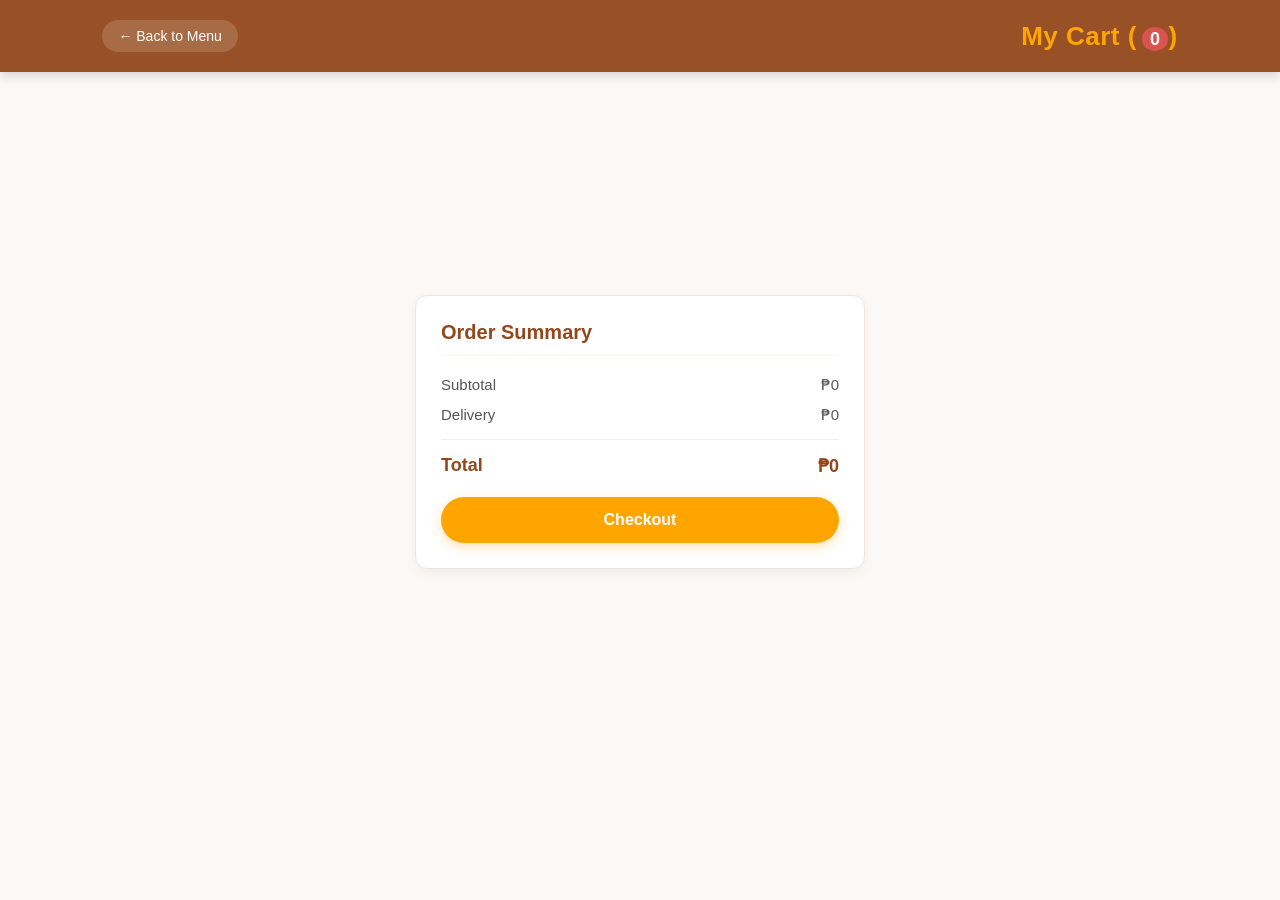
<file: cart.html>
<!DOCTYPE html>
<html lang="en">

<head>
    <meta charset="UTF-8">
    <meta name="viewport" content="width=device-width, initial-scale=1.0">

    <title>My Cart | Ann Restaurant</title>

    <link rel="stylesheet" href="cart-2.css">

</head>

<body>
    <header class="cart-header">
    <a href="index.html" class="back-btn">← Back to Menu</a>
    <h1>My Cart (<span id="cart-count">0</span>)</h1>
</header>


    <main class="cart-container">

    <div class="cart-summary">
        <h2>Order Summary</h2>

        <div class="summary-row">
            <span>Subtotal</span>
            <span id="cart-subtotal">₱0</span>
        </div>

        <div class="summary-row">
            <span>Delivery</span>
            <span>₱0</span>
        </div>

        <hr>

        <div class="summary-row total">
            <span>Total</span>
            <span id="cart-total">₱0</span>
        </div>

        <button id="checkout-btn">
            Checkout
        </button>
    </div>

</main>


    <script src="script.js"></script>


</body>

</html>
</file>
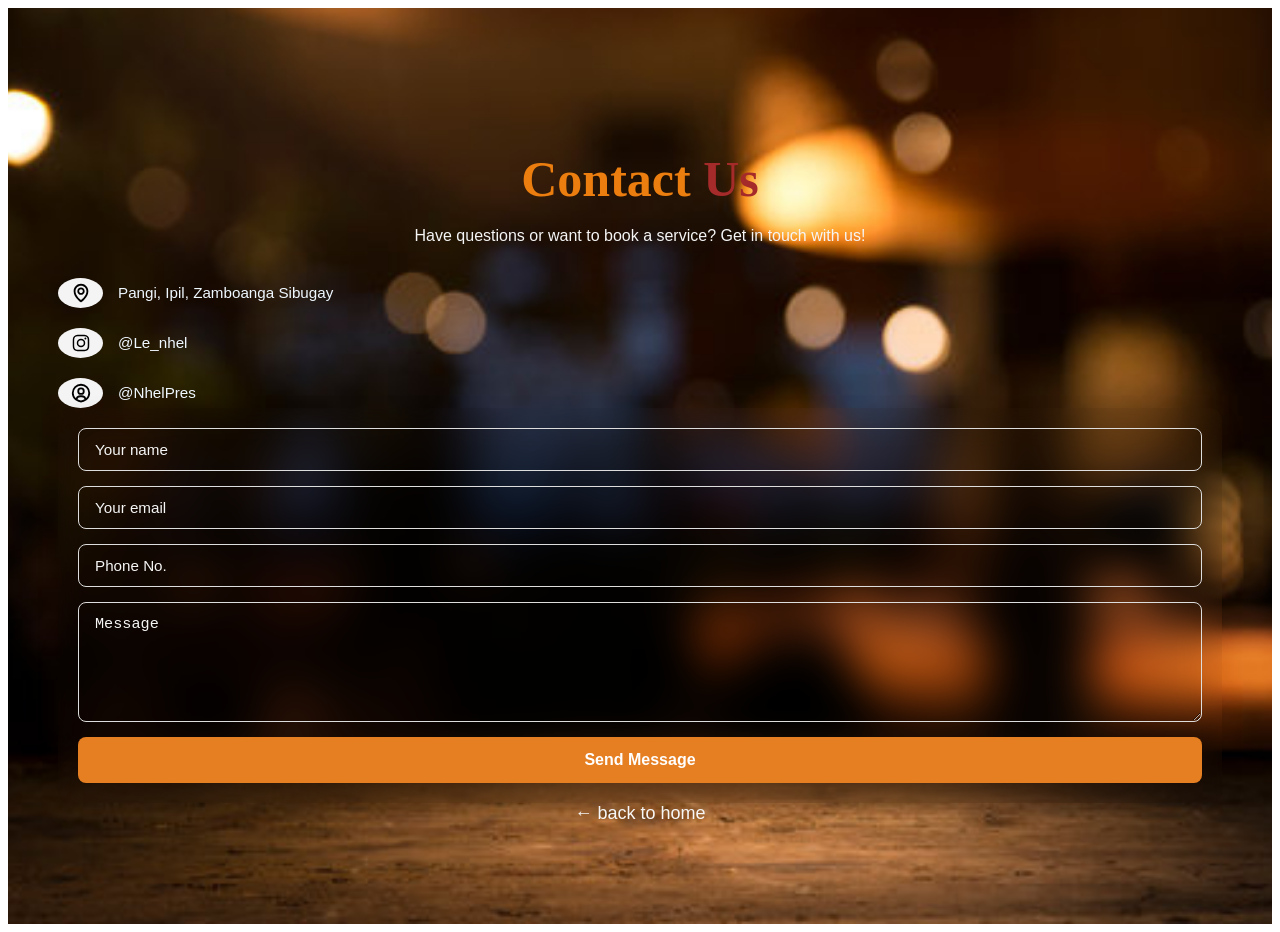
<file: contact.html>
<!DOCTYPE html>
<html lang="en">
<head>
    <meta charset="UTF-8">
    <meta name="viewport" content="width=device-width, initial-scale=1.0">
    <title>contact</title>
    <link rel="stylesheet" href="contact.css">
</head>
<body>
     <section class="section_contact" id="contact"> 
        <div class="contact-info">
            <h1 class="section_contact-title">Contact<span> Us</span></h1>
            <p class="section_contact-desc">Have questions or want to book a service? Get in touch with us!</p>
            <div class="section_contact-items3">
                <div class="section_contact-item">
                     <div class="section_contact-icons">
                        <svg  xmlns="http://www.w3.org/2000/svg" width="24" height="24"  
fill="currentColor" viewBox="0 0 24 24" >
<!--Boxicons v3.0.8 https://boxicons.com | License  https://docs.boxicons.com/free-->
<path d="M16 10c0-2.21-1.79-4-4-4s-4 1.79-4 4 1.79 4 4 4 4-1.79 4-4m-6 0c0-1.1.9-2 2-2s2 .9 2 2-.9 2-2 2-2-.9-2-2"></path><path d="M11.42 21.81c.17.12.38.19.58.19s.41-.06.58-.19c.3-.22 7.45-5.37 7.42-11.82 0-4.41-3.59-8-8-8s-8 3.59-8 8c-.03 6.44 7.12 11.6 7.42 11.82M12 4c3.31 0 6 2.69 6 6 .02 4.44-4.39 8.43-6 9.74-1.61-1.31-6.02-5.29-6-9.74 0-3.31 2.69-6 6-6"></path>
</svg>
                    </div>
                    <a href="https://maps.app.goo.gl/GUYAu7JhQofgwvjz8" class="section_contact-info-link">Pangi, Ipil, Zamboanga Sibugay

                    </a>
                </div>  

                <div class="section_contact-item">
                     <div class="section_contact-icons">
                        <svg  xmlns="http://www.w3.org/2000/svg" width="24" height="24"  
fill="currentColor" viewBox="0 0 24 24" >
<!--Boxicons v3.0.8 https://boxicons.com | License  https://docs.boxicons.com/free-->
<path d="M11.999 7.377a4.623 4.623 0 1 0 0 9.248 4.623 4.623 0 0 0 0-9.248m0 7.627a3.004 3.004 0 1 1 0-6.008 3.004 3.004 0 0 1 0 6.008M16.806 6.129a1.078 1.078 0 1 0 0 2.156 1.078 1.078 0 1 0 0-2.156"/><path d="M20.533 6.111A4.6 4.6 0 0 0 17.9 3.479a6.6 6.6 0 0 0-2.186-.42c-.963-.042-1.268-.054-3.71-.054s-2.755 0-3.71.054a6.6 6.6 0 0 0-2.184.42 4.6 4.6 0 0 0-2.633 2.632 6.6 6.6 0 0 0-.419 2.186c-.043.962-.056 1.267-.056 3.71s0 2.753.056 3.71c.015.748.156 1.486.419 2.187a4.6 4.6 0 0 0 2.634 2.632 6.6 6.6 0 0 0 2.185.45c.963.042 1.268.055 3.71.055s2.755 0 3.71-.055a6.6 6.6 0 0 0 2.186-.419 4.61 4.61 0 0 0 2.633-2.633c.263-.7.404-1.438.419-2.186.043-.962.056-1.267.056-3.71s0-2.753-.056-3.71a6.6 6.6 0 0 0-.421-2.217m-1.218 9.532a5 5 0 0 1-.311 1.688 2.99 2.99 0 0 1-1.712 1.711 5 5 0 0 1-1.67.311c-.95.044-1.218.055-3.654.055-2.438 0-2.687 0-3.655-.055a5 5 0 0 1-1.669-.311 2.99 2.99 0 0 1-1.719-1.711 5.1 5.1 0 0 1-.311-1.669c-.043-.95-.053-1.218-.053-3.654s0-2.686.053-3.655a5 5 0 0 1 .311-1.687c.305-.789.93-1.41 1.719-1.712a5 5 0 0 1 1.669-.311c.951-.043 1.218-.055 3.655-.055s2.687 0 3.654.055a5 5 0 0 1 1.67.311 3 3 0 0 1 1.712 1.712 5.1 5.1 0 0 1 .311 1.669c.043.951.054 1.218.054 3.655s0 2.698-.043 3.654z"/>
</svg>
                    </div>
                    <a href="https://www.instagram.com/le_nhel" class="section_contact-info-link">@Le_nhel
                    </a>
                </div>  
                <div class="section_contact-item">
                     <div class="section_contact-icons">
            <svg xmlns="http://www.w3.org/2000/svg" width="24" height="24" viewBox="0 0 24 24" fill="#000000"><path d="M12 2A10.13 10.13 0 0 0 2 12a10 10 0 0 0 4 7.92V20h.1a9.7 9.7 0 0 0 11.8 0h.1v-.08A10 10 0 0 0 22 12 10.13 10.13 0 0 0 12 2zM8.07 18.93A3 3 0 0 1 11 16.57h2a3 3 0 0 1 2.93 2.36 7.75 7.75 0 0 1-7.86 0zm9.54-1.29A5 5 0 0 0 13 14.57h-2a5 5 0 0 0-4.61 3.07A8 8 0 0 1 4 12a8.1 8.1 0 0 1 8-8 8.1 8.1 0 0 1 8 8 8 8 0 0 1-2.39 5.64z" fill="#000000"/><path d="M12 6a3.91 3.91 0 0 0-4 4 3.91 3.91 0 0 0 4 4 3.91 3.91 0 0 0 4-4 3.91 3.91 0 0 0-4-4zm0 6a1.91 1.91 0 0 1-2-2 1.91 1.91 0 0 1 2-2 1.91 1.91 0 0 1 2 2 1.91 1.91 0 0 1-2 2z" fill="#000000"/>
            </svg>
                </div>  
                   <a href="https://www.facebook.com/nhel.pres" class="section_contact-info-link"> @NhelPres
                    </a>
            </div>
        </div>
        
    <form class="section-about_form" action="#">
    <input type="text" class="text-field" placeholder="Your name" required>
    <input type="email" class="text-field" placeholder="Your email" required>
    <input type="tel" class="text-field" placeholder="Phone No.">
    <textarea class="text-field" placeholder="Message" rows="5" required></textarea>
    <button class="section_secondary-btn">Send Message</button>
    
    <div class="thank-you-message" style="display: none;">
        <h3>Thank You!</h3>
        <p>Your message has been sent successfully. We will get back to you shortly.</p>
    </div>
</form>
        <div class="linkhome">
 <a class="link_home" href="index.html"> ← back to home</a>
        </div>
    </section>
     
</body>
</html>
</file>
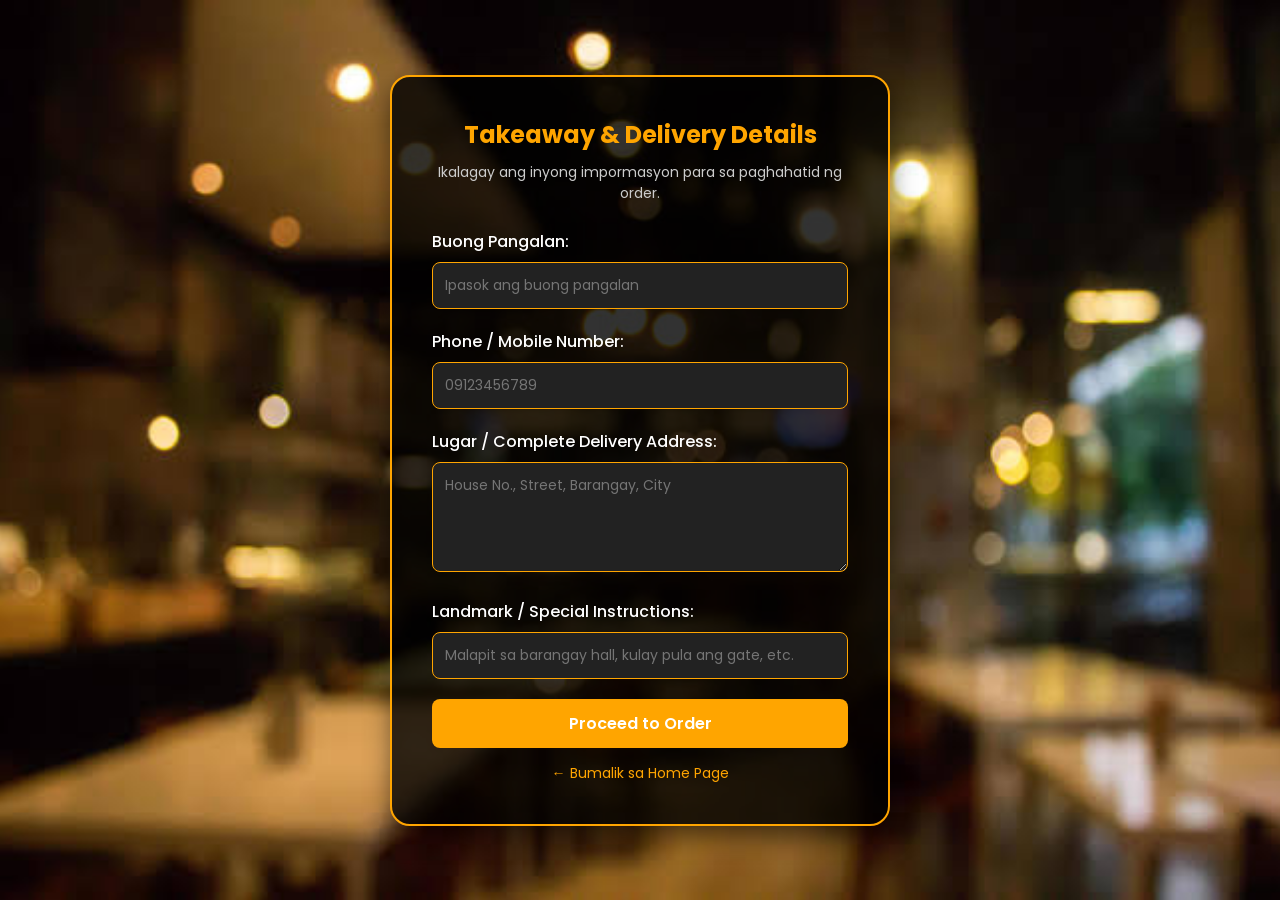
<file: takeaway.html>
<!DOCTYPE html>
<html lang="en">
<head>
    <meta charset="UTF-8">
    <meta name="viewport" content="width=device-width, initial-scale=1.0">
    <title>Takeaway & Delivery - Ann Restaurant</title>
    <link href="https://fonts.googleapis.com/css2?family=Poppins:wght@400;500;600;700&display=swap" rel="stylesheet">
    <link rel="stylesheet" href="takeaway.css">
</head>
<body>
    <div class="delivery-container">
        <h2>Takeaway & Delivery Details</h2>
        <p>Ikalagay ang inyong impormasyon para sa paghahatid ng order.</p>
        
        <form class="delivery-form">
            <div class="form-group">
                <label for="fullname">Buong Pangalan:</label>
                <input type="text" id="fullname" placeholder="Ipasok ang buong pangalan" required>
            </div>

            <div class="form-group">
                <label for="phone">Phone / Mobile Number:</label>
                <input type="tel" id="phone" placeholder="09123456789" required>
            </div>

            <div class="form-group">
                <label for="address">Lugar / Complete Delivery Address:</label>
                <textarea id="address" rows="4" placeholder="House No., Street, Barangay, City" required></textarea>
            </div>

            <div class="form-group">
                <label for="notes">Landmark / Special Instructions:</label>
                <input type="text" id="notes" placeholder="Malapit sa barangay hall, kulay pula ang gate, etc.">
            </div>

            <button type="submit" class="submit-btn">Proceed to Order</button>
            <a href="website.html#service" class="back-link">← Bumalik sa Home Page</a>
        </form>
    </div>
</body>
</html>
</file>
<file: cart-2.css>
* {
    margin: 0;
    padding: 0;
    box-sizing: border-box;
    font-family: 'Poppins', sans-serif;
}

body {
    background-color: #fcf8f5;
    color: #333;
    min-height: 100vh;
}


.cart-header {
    background: rgba(147, 72, 28, 0.95);
    color: white;
    padding: 20px 8%;
    display: flex;
    align-items: center;
    justify-content: space-between; 
    box-shadow: 0 4px 10px rgba(0, 0, 0, 0.15);
    position: sticky;
    top: 0;
    z-index: 100;
}

.cart-header h1 {
    grid-column: 2; 
    font-size: 26px;
    color: orange;
    letter-spacing: 0.5px;
    text-align: center;
}

.back-btn {
    text-decoration: none;
    color: white;
    background: rgba(255, 255, 255, 0.15);
    padding: 8px 16px;
    border-radius: 20px;
    font-weight: 500;
    font-size: 14px;
    transition: all 0.3s ease;
}

.back-btn:hover {
    background: orange;
    color: white;
    transform: translateX(-3px);
}

.cart-container {
    display: flex;
    justify-content: center; /* Ilalagay sa gitna horizontal */
    align-items: center;     /* Ilalagay sa gitna vertical */
    min-height: 80vh;
    padding: 20px;
}

.cart-summary {
    width: 100%;
    max-width: 450px; /* Sakto lang ang lapad para sa Order Summary */
    background: white;
    padding: 30px;
    border-radius: 12px;
    box-shadow: 0 4px 15px rgba(0, 0, 0, 0.08);
    border: 1px solid #f0e6df;
}






.cart-item:hover {
    transform: translateY(-2px);
    box-shadow: 0 6px 16px rgba(0, 0, 0, 0.08);
}

.cart-item-info h3 {
    font-size: 18px;
    color: #93481c;
    margin-bottom: 4px;
}

.cart-item-info p {
    font-size: 15px;
    font-weight: 600;
    color: #666;
}


.item-total {
    font-size: 16px;
    font-weight: 700;
    color: orange;
    min-width: 80px;
    text-align: right;
}

.remove-btn {
    background: #ffecec;
    color: #d9534f;
    border: none;
    padding: 8px 14px;
    border-radius: 8px;
    font-weight: 600;
    cursor: pointer;
    font-size: 13px;
    transition: all 0.2s ease;
}

.remove-btn:hover {
    background: #d9534f;
    color: white;
}

.empty-cart {
    background: white;
    padding: 50px 20px;
    text-align: center;
    border-radius: 12px;
    border: 1px solid #f0e6df;
    box-shadow: 0 4px 12px rgba(0, 0, 0, 0.05);
}

.empty-cart h2 {
    color: #93481c;
    margin-bottom: 15px;
}

.empty-cart a {
    display: inline-block;
    margin-top: 10px;
    text-decoration: none;
    background: orange;
    color: white;
    padding: 10px 24px;
    border-radius: 20px;
    font-weight: 600;
    transition: 0.3s ease;
}

.empty-cart a:hover {
    background: #e07b00;
    box-shadow: 0 4px 10px rgba(255, 165, 0, 0.4);
}

/* ==========================================
   ORDER SUMMARY CARD DESIGN
   ========================================== */
.cart-summary {
    flex: 1;
    background: white;
    padding: 25px;
    border-radius: 12px;
    box-shadow: 0 4px 12px rgba(0, 0, 0, 0.05);
    border: 1px solid #f0e6df;
    height: fit-content;
}

.cart-summary h2 {
    font-size: 20px;
    color: #93481c;
    margin-bottom: 20px;
    border-bottom: 2px solid #fcf8f5;
    padding-bottom: 10px;
}

.summary-row {
    display: flex;
    justify-content: space-between;
    margin-bottom: 12px;
    font-size: 15px;
    color: #555;
}

.summary-row.total {
    font-size: 18px;
    font-weight: 700;
    color: #93481c;
    margin-top: 15px;
    margin-bottom: 20px;
}

hr {
    border: none;
    border-top: 1px solid #eee;
    margin: 15px 0;
}

#checkout-btn {
    width: 100%;
    background: orange;
    color: white;
    border: none;
    padding: 14px;
    border-radius: 25px;
    font-size: 16px;
    font-weight: 700;
    cursor: pointer;
    transition: all 0.3s ease;
    box-shadow: 0 4px 12px rgba(255, 165, 0, 0.3);
}

#checkout-btn:hover {
    background: #e07b00;
    transform: translateY(-2px);
    box-shadow: 0 6px 15px rgba(255, 165, 0, 0.4);
}

#cart-count {
    background-color: #d9534f; /* Pulang badge background */
    color: white;
    padding: 2px 8px;
    border-radius: 50%;
    font-size: 18px;
    margin-left: 5px;
}
</file>
<file: contact.css>
/* --- Contact Section Container --- */
 
.section_contact {
background: url(blurr\ resto.jpg) no-repeat;
background-size: cover;
background-position: center;
scroll-margin-top: 80px;
padding: 100px 50px 100px;
max-width: 2000px;
margin: 0 auto;
display: flex;
flex-wrap: wrap;
gap: 40px;
align-items: flex-start;
font-family: 'Poppins', sans-serif;
color: #333;

}

.contact-info {
  flex: 1 1 400px;
}

.section_contact-title {
  font-family: 'Praise', cursive;
  font-size: 50px;
  font-weight: 700;
  margin-bottom: 10px;
  color: rgb(236, 126, 15);
  text-align: center;
}

.section_contact-title span {
    font-family: 'Praise', cursive;
  color: brown; 
}

.section_contact-desc {
  font-size: 1rem;
  color: whitesmoke;
  margin-bottom: 30px;
  line-height: 1.5;
  text-align: center;
}

.section_contact-items3 {
  display: flex;
  flex-direction: column;
  gap: 20px;
}

.section_contact-item {
  display: flex;
  align-items: center;
  gap: 15px;
}

.section_contact-icons {
  width: 45px;
  background-color: #f4f4f5;
  border-radius: 50%;
  display: flex;
  align-items: center;
  justify-content: center;
  flex-shrink: 0;
  color: orange;
  transition: background-color 0.3s ease;
}

.section_contact-item:hover .section_contact-icons {
  background-color: #e67e22;
  color: #ffffff;
}

.section_contact-icons svg {
  width: 22px;
  height: 30px;
  fill: currentColor;
  color: black; 
}

.section_contact-info-link {
  text-decoration: none;
  color: aliceblue;
  font-size: 0.95rem;
  font-weight: 500;
  transition: color 0.2s ease;
}

.section_contact-info-link:hover {
  color: #e67e22;
}

.section-about_form {
  flex: 1 1 400px;
  background: transparent;
  padding: 20px;
  border-radius: 12px;
  box-shadow: 0 8px 24px rgba(0, 0, 0, 0.08);
  display: flex;
  flex-direction: column;
  gap: 15px;
  backdrop-filter: blur(20px);

}

.text-field {
    background: transparent;
    color: white;
  width: 100%;
  padding: 12px 16px;
  border: 1px solid #ddd;
  border-radius: 8px;
  font-size: 0.95rem;
  outline: none;
  box-sizing: border-box;
  transition: border-color 0.2s ease, box-shadow 0.2s ease;
}

.text-field:focus {
  border-color: #e67e22;
  box-shadow: 0 0 0 3px rgba(230, 126, 34, 0.2);
}

textarea.text-field {
  resize: vertical;
  min-height: 120px;
}

.section_secondary-btn {
  padding: 14px 20px;
  background-color: #e67e22;
  color: #ffffff;
  border: none;
  border-radius: 8px;
  font-size: 1rem;
  font-weight: 600;
  cursor: pointer;
  transition: background-color 0.3s ease, transform 0.1s ease;
}

.section_secondary-btn:hover {
  background-color: #d35400;
}

.section_secondary-btn:active {
  transform: scale(0.98);
}

/* --- Mobile Responsive Adjustment --- */
@media (max-width: 768px) {
  .section_contact {
    padding: 40px 15px;
    gap: 30px;
  }

  .section-about_form {
    padding: 20px;
  }
}

.thank-you-message {
  text-align: center;
  padding: 20px;
  background-color: #e8f8f5;
  border: 1px solid #2ecc71;
  border-radius: 8px;
  color: #27ae60;
  animation: fadeIn 0.5s ease;
}

.thank-you-message h3 {
  margin-bottom: 5px;
  font-size: 1.4rem;
}
.linkhome {
  text-align: center;
  justify-content: center;
  align-items: center;
}
.linkhome .link_home{
  color: white;
  text-decoration: none;
  font-size: large;

}
.link_home:hover {
  text-decoration: underline;
  color: orange;
}

@keyframes fadeIn {
  from { opacity: 0; transform: translateY(10px); }
  to { opacity: 1; transform: translateY(0); }
}
.text-field::placeholder {
  color: whitesmoke;
}
</file>
<file: takeaway.css>
* {
    margin: 0;
    padding: 0;
    box-sizing: border-box;
    font-family: 'Poppins', sans-serif;
}

body {
    background: url('blury.jpeg') no-repeat center center/cover;
    min-height: 100vh;
    display: flex;
    justify-content: center;
    align-items: center;
    padding: 20px;
}

.delivery-container {
    background: rgba(0, 0, 0, 0.8);
    border: 2px solid orange;
    border-radius: 20px;
    padding: 40px;
    width: 100%;
    max-width: 500px;
    color: white;
    box-shadow: 0 10px 25px rgba(0,0,0,0.5);
}

.delivery-container h2 {
    color: orange;
    margin-bottom: 10px;
    text-align: center;
}

.delivery-container p {
    text-align: center;
    font-size: 14px;
    color: #ccc;
    margin-bottom: 25px;
}

.form-group {
    margin-bottom: 20px;
}

.form-group label {
    display: block;
    margin-bottom: 8px;
    font-weight: 500;
}

.form-group input, 
.form-group textarea {
    width: 100%;
    padding: 12px;
    border-radius: 8px;
    border: 1px solid orange;
    background: #222;
    color: white;
    font-size: 14px;
    outline: none;
}

.submit-btn {
    width: 100%;
    padding: 12px;
    background: orange;
    border: none;
    border-radius: 8px;
    color: white;
    font-size: 16px;
    font-weight: 600;
    cursor: pointer;
    transition: 0.3s ease;
}

.submit-btn:hover {
    background: darkorange;
}

.back-link {
    display: block;
    text-align: center;
    margin-top: 15px;
    color: orange;
    text-decoration: none;
    font-size: 14px;
}

.back-link:hover {
    text-decoration: underline;
}
</file>
